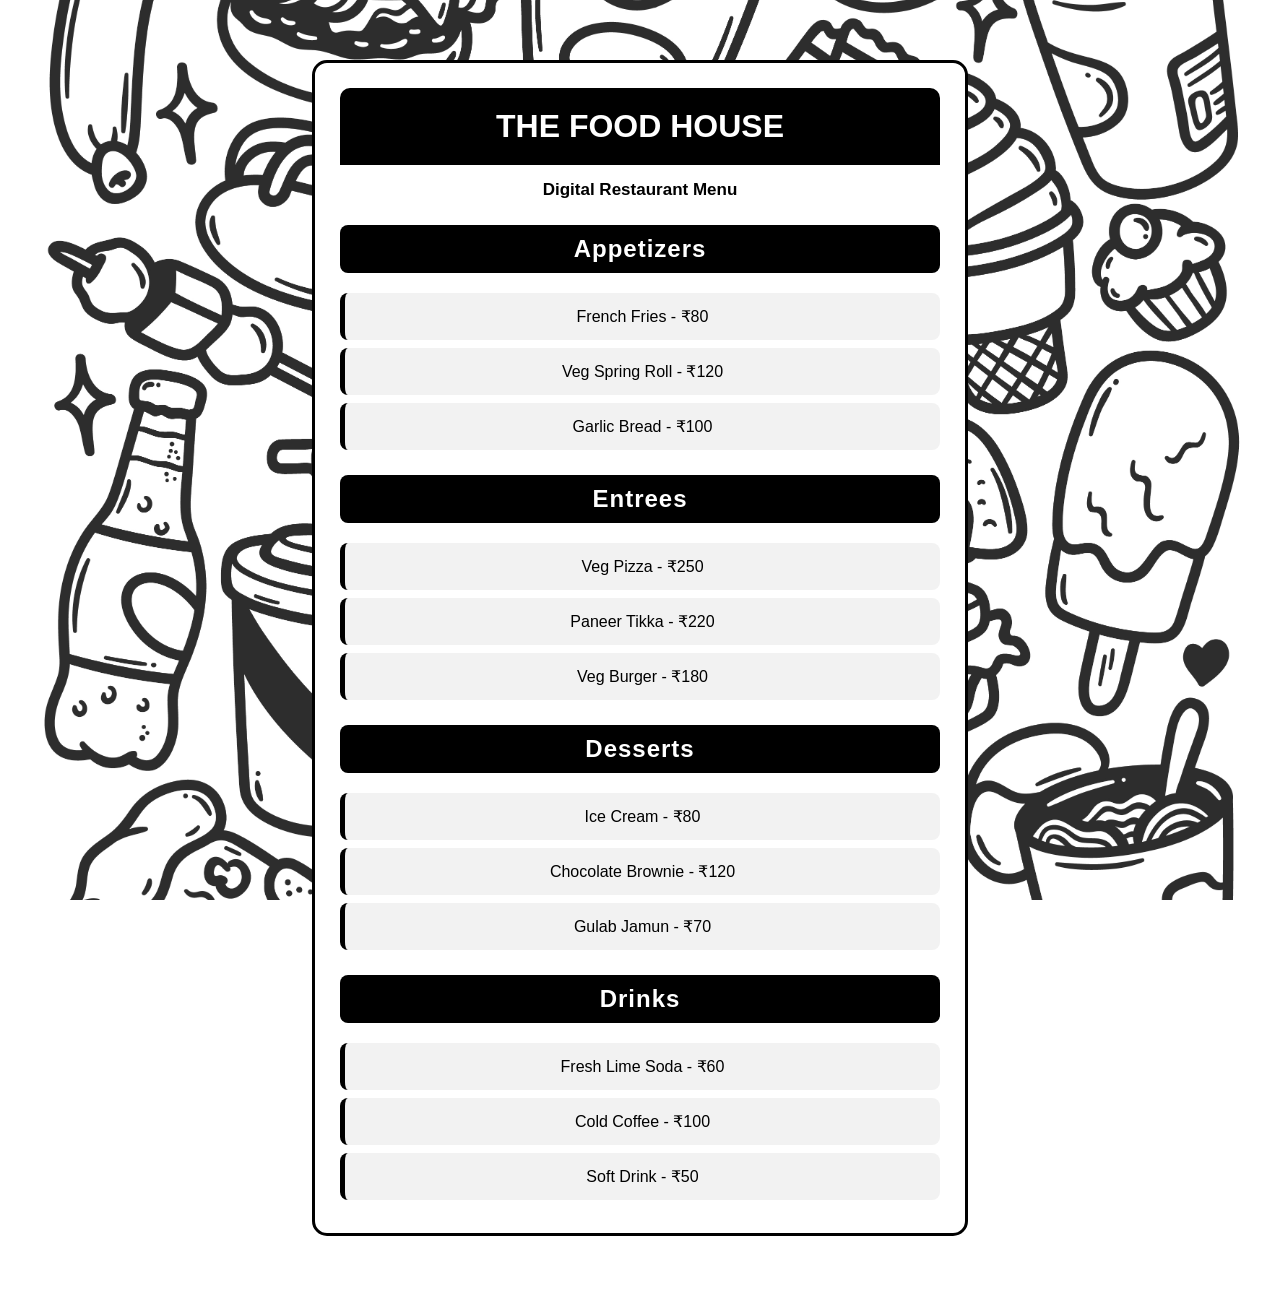
<file: index.html>
<!DOCTYPE html>
<html>
<head>
    <title>Digital Menu</title>
    <link rel="stylesheet" href="./menu.css">
</head>

<body>
    <div class="menu">
        <h1>THE FOOD HOUSE</h1>
        <p class="welcome">Digital Restaurant Menu</p>

   <h2>Appetizers</h2>

<p class="item">French Fries - ₹80</p>
<p class="item">Veg Spring Roll - ₹120</p>
<p class="item">Garlic Bread - ₹100</p>

        <h2>Entrees</h2>
        <p class="item">Veg Pizza - ₹250</p>
        <p class="item">Paneer Tikka - ₹220</p>
        <p class="item">Veg Burger - ₹180</p>

        <h2>Desserts</h2>
        <p class="item">Ice Cream - ₹80</p>
        <p class="item">Chocolate Brownie - ₹120</p>
        <p class="item">Gulab Jamun - ₹70</p>

        <h2>Drinks</h2>
        <p class="item">Fresh Lime Soda - ₹60</p>
        <p class="item">Cold Coffee - ₹100</p>
        <p class="item">Soft Drink - ₹50</p>
    </div>
</body>
</html>
</file>
<file: menu.css>
body {
    font-family: Arial;
    background-image: url("fastfood.jpg");
    background-size: cover;
    background-position: center;
    background-attachment: fixed;
    margin: 0;
    padding: 30px;
}

.menu {
    width: 600px;
    margin: 30px auto;
    padding: 25px;
    background-color: white;
    border: 3px solid black;
    border-radius: 15px;
    text-align: center;
}

h1 {
    color: white;
    background-color: black;
    padding: 20px;
    margin: 0;
    border-radius: 10px 10px 0 0;
    font-size: 32px;
}

.welcome {
    color: black;
    font-size: 17px;
    font-weight: bold;
    margin: 15px;
}

h2 {
    background-color: black;
    color: white;
    padding: 10px;
    border-radius: 8px;
    margin-top: 25px;
    letter-spacing: 1px;
}

p {
    font-size: 16px;
}

.item {
    background-color: #f2f2f2;
    padding: 14px;
    margin: 8px 0;
    border-radius: 8px;
    border-left: 5px solid black;
    font-size: 16px;
}

.item:hover {
    background-color: black;
    color: white;
    padding-left: 20px;
}
</file>
